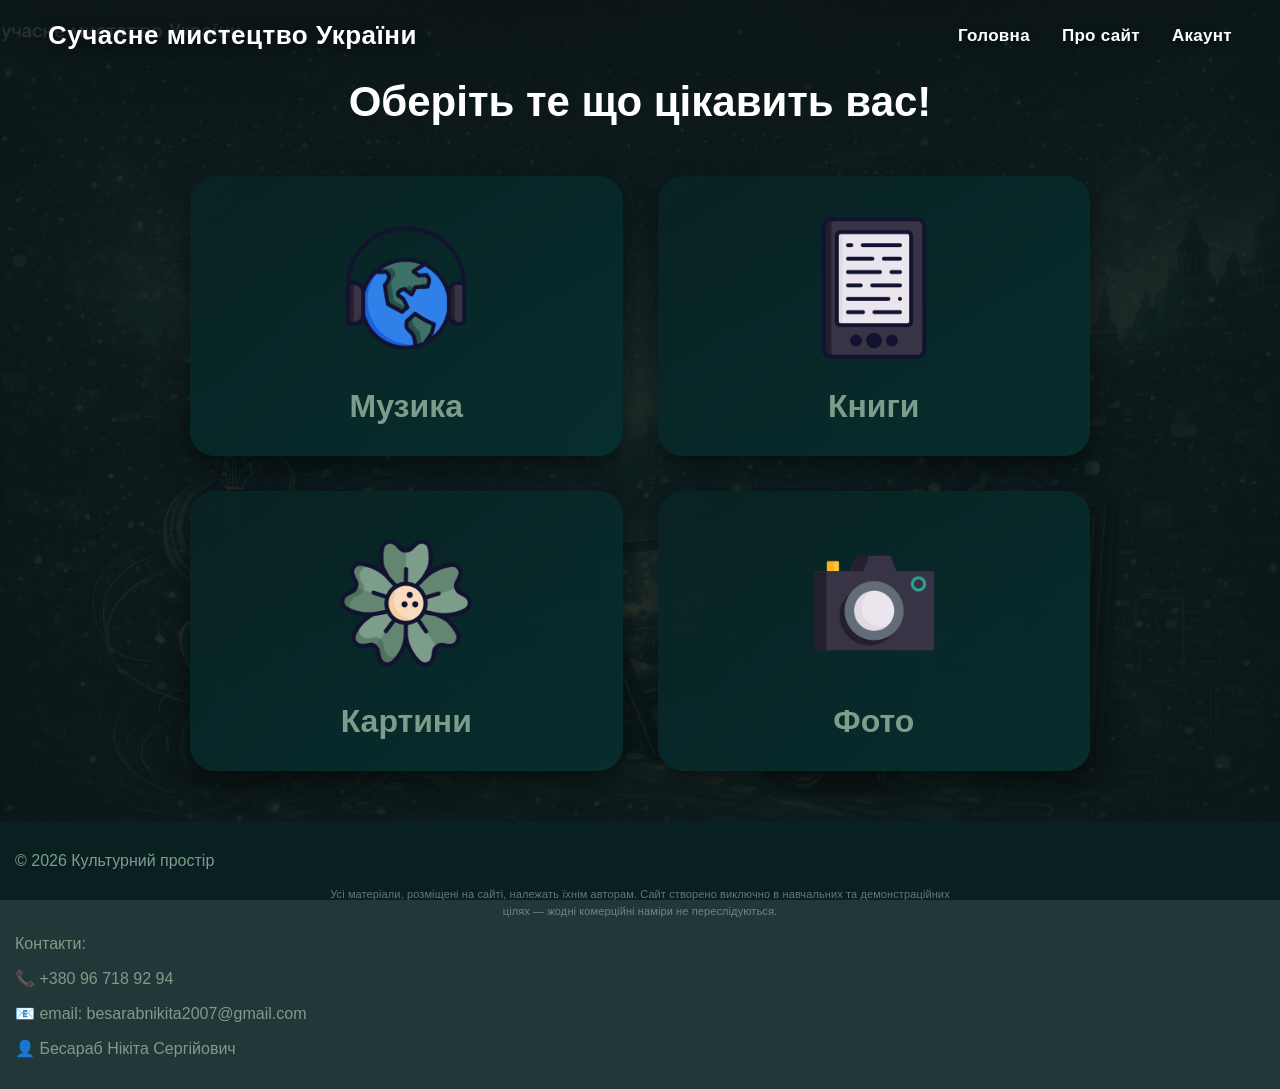
<file: index.html>
<!DOCTYPE html>
<html lang="uk">
<head>
    <meta charset="UTF-8">
    <meta name="viewport" content="width=device-width, initial-scale=1.0">
    <title>Культурний простір</title>

    <link rel="stylesheet" href="style.css">
    <script src="script.js" defer></script>
</head>

<body>

<header>
    <nav class="nav">
        <div class="logo">
            Сучасне мистецтво України
        </div>

        <ul class="menu">
            <li>
                <a href="index.html">Головна</a>
            </li>

            <li>
                <a href="About.html">Про сайт</a>
            </li>

            <!-- АККАУНТ -->
            <li>
                <a href="#" id="navAccountLink" onclick="openAuth()">Акаунт</a>
            </li>
        </ul>
    </nav>
</header>

<main>
    <h1>
        Оберіть те що цікавить вас!
    </h1>

    <div class="sections">

        <a href="Musiс.html" class="section-card">
            <img src="img/Musik.png" class="card-icon" data-gif="img/Musik.gif" alt="Музика">
            Музика
        </a>

        <a href="Book.html" class="section-card">
            <img src="img/Book.png" class="card-icon" data-gif="img/Book.gif" alt="Книги">
            Книги
        </a>

        <a href="Art.html" class="section-card">
            <img src="img/Art.png" class="card-icon" data-gif="img/Art.gif" alt="Картини">
            Картини
        </a>

        <a href="Photo.html" class="section-card">
            <img src="img/Camera.png" class="card-icon" data-gif="img/Camera.gif" alt="Фото">
            Фото
        </a>

    </div>
</main>

<!-- FOOTER — завжди знизу завдяки flex на body -->
<footer>
    <p>© 2026 Культурний простір</p>
    <p class="footer-disclaimer">Усі матеріали, розміщені на сайті, належать їхнім авторам. Сайт створено виключно в навчальних та демонстраційних цілях — жодні комерційні наміри не переслідуються.</p>
    <p>Контакти:</p>
    <div class="footer-contacts">
        <p onclick="copyText('+380967189294')">📞 +380 96 718 92 94</p>
        <p onclick="copyText('besarabnikita2007@gmail.com')">📧 email: besarabnikita2007@gmail.com</p>
        <p>👤 Бесараб Нікіта Сергійович</p>
    </div>
</footer>

<!-- ===== МОДАЛЬНЕ ВІКНО АКАУНТА ===== -->
<div id="authModal" class="auth-modal">

    <div class="auth-box">
        <div class="auth-inner">

            <!-- ХРЕСТИК над табами -->
            <div class="auth-header">
                <button class="close-btn" onclick="closeAuth()">✖</button>
            </div>

            <!-- Привітання залогіненого користувача -->
            <div id="userPanel" style="display:none; margin-bottom:12px;">
                <div id="userGreeting" style="color:#fff; font-weight:bold; margin-bottom:8px;"></div>
            </div>

            <!-- ТАБИ -->
            <div class="auth-tabs">
                <button id="tabLogin" class="active" onclick="showLogin()">Вхід</button>
                <button id="tabRegister" onclick="showRegister()">Реєстрація</button>
            </div>

            <!-- ФОРМИ з обгорткою для анімації -->
            <div class="auth-forms-wrapper">

                <!-- LOGIN -->
                <div id="loginForm" class="slide-in">
                    <input id="loginUser" placeholder="Логін">

                    <div class="pass-box">
                        <input id="loginPass" type="password" placeholder="Пароль">
                        <button type="button" onclick="togglePass('loginPass')">
                            <img src="img/Look.png" alt="show">
                        </button>
                    </div>

                    <button onclick="login()">Увійти</button>

                    <!-- Кнопка виходу на вкладці входу (прихована, якщо не залогінений) -->
                    <button id="logoutBtnLogin" onclick="logout()" class="logout-btn" style="display:none;">
                        Вийти з акаунту
                    </button>
                </div>

                <!-- REGISTER -->
                <div id="registerForm" class="slide-out-right" style="display:none;">
                    <input id="regUser" placeholder="Логін">

                    <div class="pass-box">
                        <input id="regPass" type="password" placeholder="Пароль">
                        <button type="button" onclick="togglePass('regPass')">
                            <img src="img/Look.png" alt="show">
                        </button>
                    </div>

                    <div class="pass-box">
                        <input id="regPass2" type="password" placeholder="Підтвердити пароль">
                        <button type="button" onclick="togglePass('regPass2')">
                            <img src="img/Look.png" alt="show">
                        </button>
                    </div>

                    <button onclick="register()">Зареєструватися</button>

                    <!-- Кнопка виходу на вкладці реєстрації (прихована, якщо не залогінений) -->
                    <button id="logoutBtnRegister" onclick="logout()" class="logout-btn" style="display:none;">
                        Вийти з акаунту
                    </button>
                </div>

            </div><!-- /auth-forms-wrapper -->

        </div><!-- /auth-inner -->
    </div><!-- /auth-box -->

</div><!-- /authModal -->

</body>
</html>
</file>
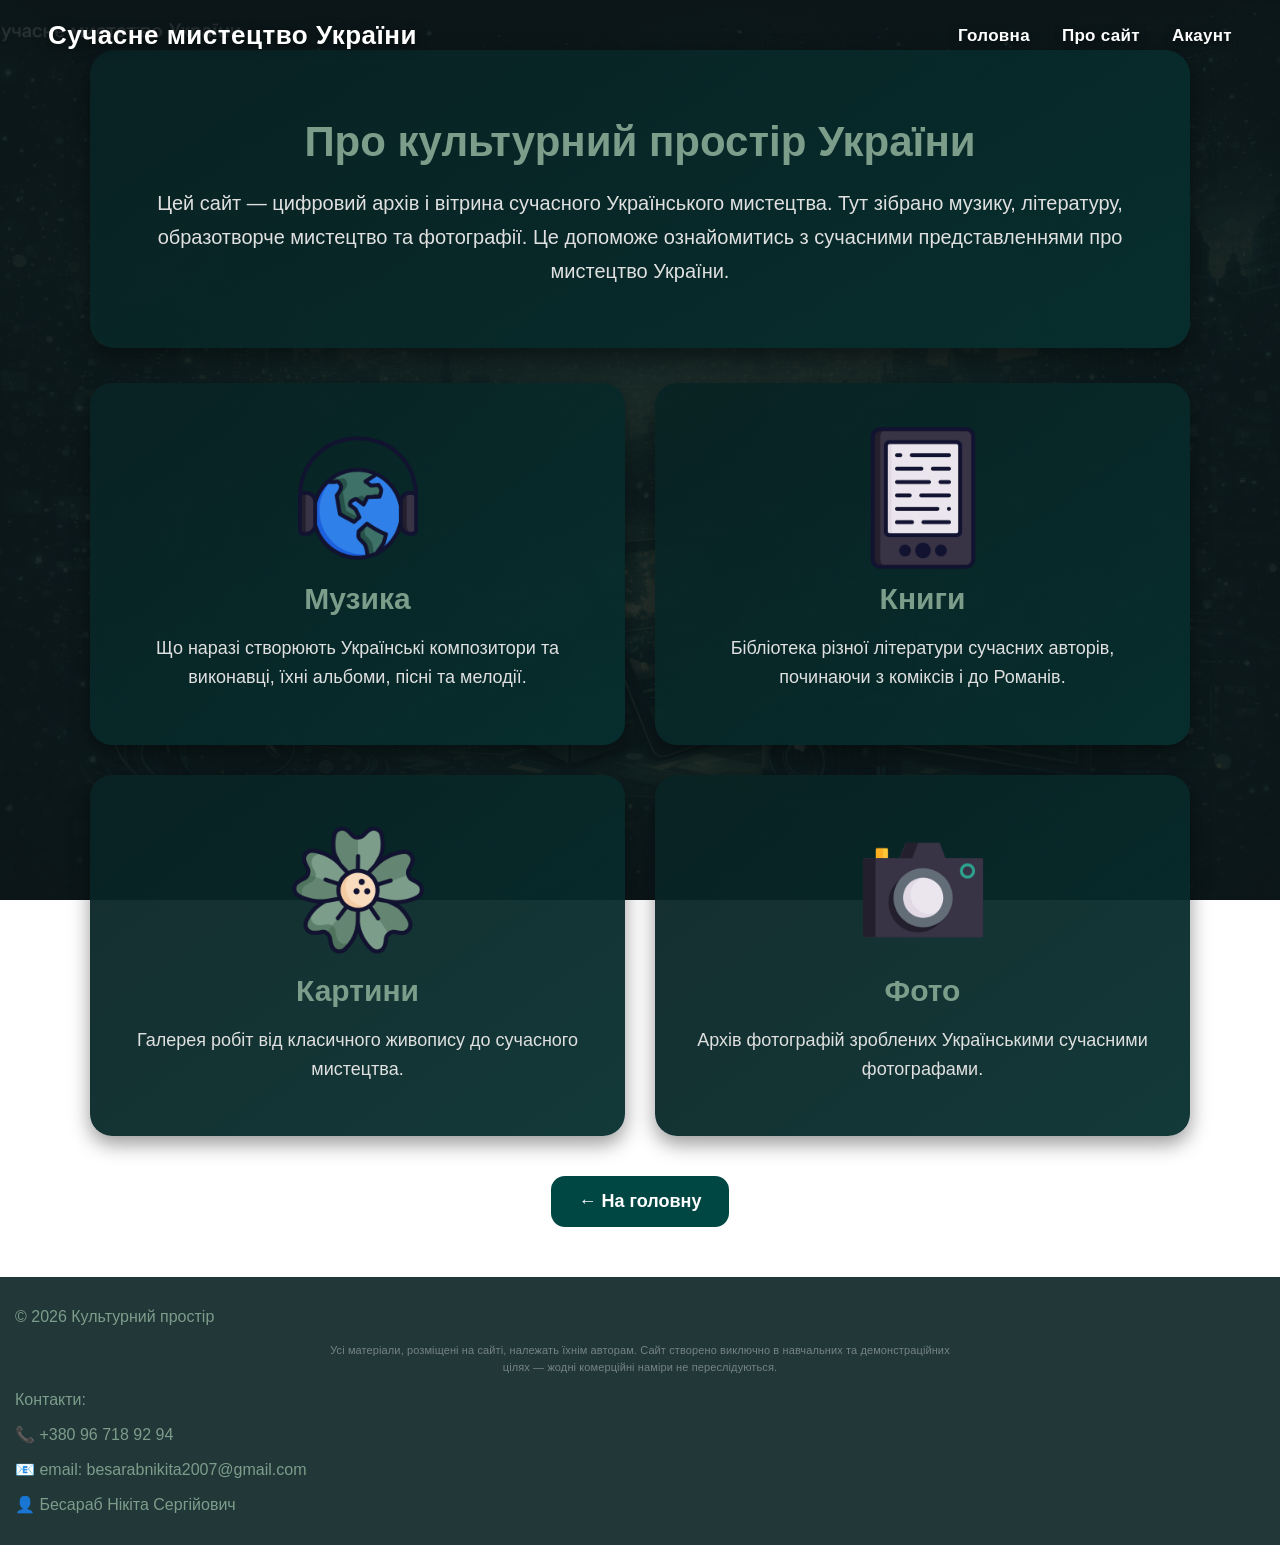
<file: About.html>
<!DOCTYPE html>
<html lang="uk">
<head>
    <meta charset="UTF-8">
    <title>Про сайт</title>
    <link rel="stylesheet" href="style.css">
    <script src="script.js"></script>
</head>
<body>
    <header>
        <nav class="nav">
            <div class="logo">Сучасне мистецтво України</div>
            <ul class="menu">
                <li><a href="index.html">Головна</a></li>
                <li><a href="about.html">Про сайт</a></li>
                <li>
                <a href="#" id="navAccountLink" onclick="openAuth()">Акаунт</a>
            </li>
    </ul>
</li>
            </ul>
        </nav>
    </header>

    <main class="about-main">
        <div class="about-hero">
            <h1>Про культурний простір України</h1>
            <p>Цей сайт — цифровий архів і вітрина сучасного Українського мистецтва. Тут зібрано музику, літературу, образотворче мистецтво та фотографії. Це допоможе ознайомитись з сучасними представленнями про мистецтво України.</p>
        </div>
        
        <div class="features">
            <div class="feat">
                <img src="img/Musik.png" class="card-icon" data-gif="img/Musik.gif" alt="Музика">
                <h3>Музика</h3>
                <p>Що наразі створюють Українські композитори та виконавці, їхні альбоми, пісні та мелодії.</p>
            </div>

            <div class="feat">
                <img src="img/Book.png" class="card-icon" data-gif="img/Book.gif" alt="Книги">
                <h3>Книги</h3>
                <p>Бібліотека різної літератури сучасних авторів, починаючи з коміксів і до Романів.</p>
            </div>

            <div class="feat">
                <img src="img/Art.png" class="card-icon" data-gif="img/Art.gif" alt="Картини">                
                <h3>Картини</h3>
                <p>Галерея робіт від класичного живопису до сучасного мистецтва.</p>
            </div>

            <div class="feat">
                <img src="img/Camera.png" class="card-icon" data-gif="img/Camera.gif" alt="Фото">
                <h3>Фото</h3>
                <p>Архів фотографій зроблених Українськими сучасними фотографами.</p>
            </div>
        </div>

        <a href="index.html" class="back-btn">← На головну</a>
    </main>

    <footer>
    <p>© 2026 Культурний простір</p>
    <p class="footer-disclaimer">Усі матеріали, розміщені на сайті, належать їхнім авторам. Сайт створено виключно в навчальних та демонстраційних цілях — жодні комерційні наміри не переслідуються.</p>
    <p>Контакти:</p>
    <div class="footer-contacts">
        <p onclick="copyText('+380967189294')">📞 +380 96 718 92 94</p>
        <p onclick="copyText('besarabnikita2007@gmail.com')">📧 email: besarabnikita2007@gmail.com</p>
        <p>👤 Бесараб Нікіта Сергійович</p>
    </div>
    </footer>
    <!-- ===== МОДАЛЬНЕ ВІКНО АКАУНТА ===== -->
<div id="authModal" class="auth-modal">
    <div class="auth-box">
        <div class="auth-inner">

            <div class="auth-header">
                <button class="close-btn" onclick="closeAuth()">✖</button>
            </div>

            <div id="userPanel" style="display:none; margin-bottom:12px;">
                <div id="userGreeting" style="color:#fff; font-weight:bold; margin-bottom:8px;"></div>
            </div>

            <div class="auth-tabs">
                <button id="tabLogin" class="active" onclick="showLogin()">Вхід</button>
                <button id="tabRegister" onclick="showRegister()">Реєстрація</button>
            </div>

            <div class="auth-forms-wrapper">

                <!-- LOGIN -->
                <div id="loginForm" class="slide-in">
                    <input id="loginUser" placeholder="Логін">
                    <div class="pass-box">
                        <input id="loginPass" type="password" placeholder="Пароль">
                        <button type="button" onclick="togglePass('loginPass')">
                            <img src="img/Look.png" alt="show">
                        </button>
                    </div>
                    <button onclick="login()">Увійти</button>
                    <button id="logoutBtnLogin" onclick="logout()" class="logout-btn" style="display:none;">
                        Вийти з акаунту
                    </button>
                </div>

                <!-- REGISTER -->
                <div id="registerForm" class="slide-out-right" style="display:none;">
                    <input id="regUser" placeholder="Логін">
                    <div class="pass-box">
                        <input id="regPass" type="password" placeholder="Пароль">
                        <button type="button" onclick="togglePass('regPass')">
                            <img src="img/Look.png" alt="show">
                        </button>
                    </div>
                    <div class="pass-box">
                        <input id="regPass2" type="password" placeholder="Підтвердити пароль">
                        <button type="button" onclick="togglePass('regPass2')">
                            <img src="img/Look.png" alt="show">
                        </button>
                    </div>
                    <button onclick="register()">Зареєструватися</button>
                    <button id="logoutBtnRegister" onclick="logout()" class="logout-btn" style="display:none;">
                        Вийти з акаунту
                    </button>
                </div>

            </div>
        </div>
    </div>
</div>
</body>
</html>
</file>
<file: style.css>
:root{
    --dark1:#0C1618;
    --dark2:#092223;
    --dark3:#062E2E;
    --accent:#004643;
    --light:#7D9D8B;
}

body{
    margin:0;
    font-family:Arial,sans-serif;
    color:#fff;
    display:flex;
    flex-direction:column;
    min-height:100vh;
    background:
    linear-gradient(rgba(12,22,24,.88),rgba(12,22,24,.88)),
    url("img/img_GlobalBG.png");
    background-size:cover;
    background-position:center;
    background-attachment:fixed;
}

/* HEADER */
header{
    background-color:transparent;
    position:fixed;
    top:0;
    left:0;
    right:0;
    z-index:100;
    transition:background-color .35s ease, backdrop-filter .35s ease;
}

header.scrolled{
    background-color:rgba(9,34,35,.85);
    backdrop-filter:blur(10px);
}

.nav{
    display:flex;
    justify-content:space-between;
    align-items:center;
    padding:20px 48px;
}

.logo{
    color:#fff;
    font-size:26px;
    font-weight:800;
    letter-spacing:.5px;
    text-shadow:0 2px 12px rgba(0,0,0,.6);
}

.menu{
    list-style:none;
    display:flex;
    gap:32px;
    margin:0;
    padding:0;
}

.menu a{
    color:#fff;
    text-decoration:none;
    font-size:17px;
    font-weight:600;
    letter-spacing:.3px;
    text-shadow:0 2px 8px rgba(0,0,0,.5);
    transition:color .2s ease;
}

.menu a:hover{
    color:var(--light);
}

/* відступ щоб контент не ховався під фіксованим хедером */
main,
.books-main,
.music-main,
.photo-main{
    padding-top:90px;
}

/* DROPDOWN */
.dropdown{
    position:relative;
}

.dropdown-menu{
    display:none;
    position:absolute;
    top:100%;
    right:0;
    background-color:#3F7267;
    list-style:none;
    padding:10px 0;
    margin:0;
    min-width:230px;
    border-radius:10px;
    box-shadow:0 6px 15px rgba(0,0,0,.4);
}

.dropdown-menu li{
    padding:12px 20px;
    cursor:pointer;
    transition:.2s ease;
}

.dropdown-menu li:hover{
    background-color:rgba(255,255,255,.15);
}

.dropdown:hover .dropdown-menu{
    display:block;
}

/* MAIN */
main{
    flex:1;
    padding:50px 20px;
    text-align:center;
}

/* HOME PAGE */
h1{
    font-size:42px;
    margin-bottom:50px;
    color:#fff;
}

.sections{
    display:grid;
    grid-template-columns:repeat(2,1fr);
    gap:35px;
    width:100%;
    max-width:900px;
    margin:0 auto;
}

.section-card{
    background:linear-gradient(145deg,rgba(9,34,35,.95),rgba(6,46,46,.95));
    border-radius:25px;
    height:280px;
    text-decoration:none;
    color:var(--light);
    font-size:32px;
    font-weight:bold;
    display:flex;
    flex-direction:column;
    align-items:center;
    justify-content:center;
    gap:20px;
    box-shadow:0 10px 25px rgba(0,0,0,.5);
    transition:.25s ease;
}

.section-card:hover{
    transform:translateY(-8px) scale(1.02);
    background:rgba(0,70,67,.95);
    color:#fff;
    box-shadow:0 15px 35px rgba(0,0,0,.7);
}

.card-icon{
    width:160px;
    height:160px;
    object-fit:contain;
}

/* ABOUT PAGE */
.about-main{
    max-width:1100px;
    margin:0 auto;
}

.about-hero{
    background:linear-gradient(145deg,rgba(9,34,35,.95),rgba(6,46,46,.95));
    border-radius:25px;
    padding:40px;
    margin-bottom:35px;
    box-shadow:0 10px 25px rgba(0,0,0,.45);
    text-align:center;
}

.about-hero h1{
    color:var(--light);
    font-size:42px;
    margin-bottom:20px;
}

.about-hero p{
    font-size:20px;
    line-height:1.7;
    color:#e0e0e0;
}

.features{
    display:grid;
    grid-template-columns:repeat(2,1fr);
    gap:30px;
}

.feat{
    background:linear-gradient(145deg,rgba(9,34,35,.95),rgba(6,46,46,.95));
    border-radius:22px;
    padding:35px;
    box-shadow:0 8px 20px rgba(0,0,0,.4);
    transition:.25s ease;
}

.feat:hover{
    transform:translateY(-6px);
    background:rgba(0,70,67,.95);
    box-shadow:0 14px 30px rgba(0,0,0,.55);
}

.feat-icon{
    font-size:55px;
    margin-bottom:15px;
}

.feat h3{
    margin-top:0;
    margin-bottom:15px;
    font-size:30px;
    color:var(--light);
}

.feat p{
    font-size:18px;
    line-height:1.6;
    color:#e0e0e0;
}

/* BUTTON */
.back-btn{
    display:inline-block;
    margin-top:40px;
    padding:15px 28px;
    background-color:var(--accent);
    color:#fff;
    text-decoration:none;
    border-radius:14px;
    font-size:18px;
    font-weight:bold;
    transition:.2s ease;
}

.back-btn:hover{
    background-color:var(--light);
    color:#000;
}

/* FOOTER */
footer{
    text-align:left;
    padding:15px;
    background-color:rgba(9,34,35,.9);
    color:var(--light);
    margin-top:auto;
}

/* ADAPTIVE */
@media(max-width:900px){
    .sections,
    .features{
        grid-template-columns:1fr;
    }

    h1,
    .about-hero h1{
        font-size:34px;
    }

    .feat h3{
        font-size:26px;
    }
}

@media(max-width:600px){
    .nav{
        flex-direction:column;
        gap:15px;
    }

    .menu{
        flex-wrap:wrap;
        justify-content:center;
    }

    .section-card{
        height:220px;
        font-size:26px;
    }

    .card-icon{
        font-size:50px;
    }

    .about-hero{
        padding:25px;
    }

    .about-hero h1{
        font-size:28px;
    }

    .about-hero p{
        font-size:17px;
    }

    .feat{
        padding:25px;
    }
}
/* PHOTO PAGE */
.photo-main{
    padding:50px 20px;
}

.photo-title{
    text-align:center;
    font-size:48px;
    color:var(--light);
    margin-bottom:50px;
}

.photo-gallery{
    max-width:1400px;
    margin:0 auto;

    display:grid;
    grid-template-columns:repeat(auto-fit,minmax(300px,1fr));
    gap:30px;
}

.photo-card{
    position:relative;
    overflow:hidden;
    border-radius:22px;
    height:420px;

    background:linear-gradient(145deg,rgba(9,34,35,.95),rgba(6,46,46,.95));

    box-shadow:0 10px 25px rgba(0,0,0,.45);
}

.photo-card img{
    width:100%;
    height:100%;
    object-fit:cover;
    transition:.3s ease;
}

.photo-card:hover img{
    transform:scale(1.05);
}

/* OVERLAY */
.photo-overlay{
    position:absolute;
    inset:0;

    background:rgba(0,0,0,.88);

    display:flex;
    flex-direction:column;
    justify-content:center;

    padding:25px;

    opacity:0;
    transition:.3s ease;
}

.photo-card:hover .photo-overlay{
    opacity:1;
}

.photo-overlay h3{
    color:var(--light);
    margin-bottom:15px;
}

.photo-overlay p{
    line-height:1.5;
    margin-bottom:20px;
}


/* адаптив */
@media(max-width:700px){
    .photo-title{
        font-size:36px;
    }

    .photo-card{
        height:350px;
    }
}
/* =========================
   BOOKS PAGE
========================== */
.books-main{
    padding:50px 20px;
}

.books-title{
    text-align:center;
    font-size:48px;
    color:var(--light);
    margin-bottom:50px;
}

.books-grid{
    max-width:1200px;
    margin:0 auto;
    display:grid;
    grid-template-columns:1fr 1fr;
    gap:30px;
}

.book-wrapper{
    position:relative;
    overflow:visible;
    transition:transform .35s ease;
}

.book-card{
    position:relative;
    border-radius:18px;
    overflow:hidden;
    height:400px;
    background:linear-gradient(145deg,rgba(9,34,35,.95),rgba(6,46,46,.95));
    box-shadow:0 10px 25px rgba(0,0,0,.5);
    cursor:pointer;
}

.book-card img{
    width:100%;
    height:100%;
    object-fit:cover;
    display:block;
    transition:.3s ease;
}

.book-card:hover img{
    transform:scale(1.04);
}

.book-card .no-cover{
    width:100%;
    height:100%;
    display:flex;
    align-items:center;
    justify-content:center;
    font-size:64px;
    color:var(--light);
    opacity:.4;
}

/* Скидання зміщення при відкритті */

/* Панель з інформацією */
.book-panel{
    overflow:hidden;
    max-height:0;
    opacity:0;
    background:linear-gradient(160deg,#0e2e30,#091f21);
    border-radius:0 0 18px 18px;
    border:1px solid rgba(125,157,139,.18);
    border-top:none;
    box-shadow:0 12px 30px rgba(0,0,0,.55);
    transition:max-height .45s cubic-bezier(.4,0,.2,1),
               opacity .35s ease,
               padding .35s ease;
    padding:0 24px;
    box-sizing:border-box;
    position:relative;
    z-index:10;

    display:flex;
    flex-direction:column;
    gap:16px;
}

.book-wrapper.open .book-card{
    border-radius:18px 18px 0 0;
    transform:translateY(0) !important;
}

.book-wrapper.open .book-panel{
    max-height:320px;
    opacity:1;
    pointer-events:auto;
    padding:22px 24px 24px;
}

.book-panel-title{
    font-size:18px;
    font-weight:bold;
    color:#fff;
    margin:0;
    line-height:1.3;
}

.book-panel-divider{
    height:1px;
    background:rgba(125,157,139,.3);
    border:none;
    margin:0;
}

.book-panel-label{
    font-size:11px;
    font-weight:700;
    letter-spacing:1.5px;
    text-transform:uppercase;
    color:var(--light);
    margin:0 0 4px 0;
}

.book-panel-author{
    font-size:16px;
    color:#e0e0e0;
    margin:0;
}

.book-panel-desc{
    font-size:14px;
    color:rgba(224,224,224,.85);
    line-height:1.65;
    margin:0;
}

@media(max-width:900px){
    .books-grid{
        grid-template-columns:1fr;
        gap:60px;
    }

    .books-title{
        font-size:36px;
    }

    .book-card{
        height:340px;
    }
}

/* =========================
   AUTH MODAL (АКАУНТ)
========================= */
.auth-modal{
    position:fixed;
    inset:0;
    background:rgba(0,0,0,.75);
    backdrop-filter:blur(8px);
    display:none;
    justify-content:center;
    align-items:center;
    z-index:999;
}

/* ЗОВНІШНІЙ КОНТЕЙНЕР — градієнтна рамка */
.auth-box{
    width:440px;
    padding:3px;
    background:linear-gradient(135deg,#3F7267,#1a4a45,#0C1618);
    border-radius:24px;
    box-shadow:
        0 30px 80px rgba(0,0,0,.7),
        0 0 0 1px rgba(125,157,139,.15),
        inset 0 1px 0 rgba(255,255,255,.06);
    position:relative;
}

/* ВНУТРІШНІЙ КОНТЕЙНЕР */
.auth-inner{
    background:linear-gradient(160deg,#0e2e30,#091f21);
    padding:36px 32px 28px;
    border-radius:22px;
    position:relative;
}

/* ТАБИ */
.auth-tabs{
    display:flex;
    gap:0;
    margin-bottom:28px;
    background:rgba(0,0,0,.35);
    border-radius:14px;
    padding:4px;
}

/* кнопки табів */
.auth-tabs button{
    flex:1;
    padding:11px;
    border:none;
    background:transparent;
    color:rgba(255,255,255,.45);
    cursor:pointer;
    transition:.3s ease;
    border-radius:15px;
    font-size:10px;
    font-weight:600;
    letter-spacing:.2px;
    width:auto;
    margin-top:0;
    box-shadow:none;
}

/* активна вкладка */
.auth-tabs button.active{
    background:linear-gradient(135deg,#3F7267,#2a5c55);
    color:#fff;
    box-shadow:0 4px 15px rgba(0,0,0,.4);
}


.auth-tabs button:hover:not(.active){
    color:rgba(255,255,255,.75);
    background:rgba(255,255,255,.06);
    transform:none;
}

/* input */
.auth-box input{
    width:100%;
    padding:13px 16px;
    margin:6px 0;
    border:1px solid rgba(125,157,139,.2);
    border-radius:12px;
    outline:none;
    background:rgba(0,0,0,.35);
    color:#fff;
    font-size:15px;
    box-sizing:border-box;
    transition:.25s ease;
}

.auth-box input::placeholder{
    color:rgba(255,255,255,.28);
}

.auth-box input:focus{
    border-color:var(--light);
    background:rgba(0,0,0,.5);
    box-shadow:0 0 0 3px rgba(125,157,139,.15);
}

/* ===== ПАРОЛЬ + КНОПКА ===== */
.pass-box{
    display:flex;
    align-items:center;
    gap:8px;
}

.pass-box input{
    flex:1;
}

.pass-box button{
    width:46px !important;
    height:46px !important;
    flex:0 0 46px;
    padding:0 !important;
    margin-top:6px !important;
    display:flex;
    align-items:center;
    justify-content:center;
    border:1px solid rgba(125,157,139,.2) !important;
    border-radius:12px !important;
    background:rgba(0,0,0,.35) !important;
    color:#fff;
    cursor:pointer;
    transition:.2s ease;
    box-shadow:none !important;
    letter-spacing:0;
    font-size:14px;
}

.pass-box button:hover{
    background:var(--accent) !important;
    border-color:var(--light) !important;
    transform:none !important;
}

.pass-box button img{
    width:20px;
    height:20px;
    filter:brightness(0) invert(1) opacity(.6);
}


/* ОСНОВНІ КНОПКИ */
.auth-box button{
    width:100%;
    margin-top:16px;
    padding:14px;
    border:none;
    border-radius:13px;
    background:linear-gradient(135deg,#3F7267,#2a5c55);
    color:#fff;
    font-weight:700;
    font-size:15px;
    cursor:pointer;
    transition:.25s ease;
    box-shadow:0 6px 20px rgba(0,0,0,.35);
    letter-spacing:.3px;
}

.auth-box button:hover{
    background:linear-gradient(135deg,#5a9a8a,#3F7267) !important;
    color:#fff !important;
    transform:translateY(-2px);
    box-shadow:0 10px 28px rgba(0,0,0,.45);
}

.auth-box button:active{
    transform:translateY(0);
}

/* logout */
.logout-btn{
    background:linear-gradient(135deg,#c0392b,#96281b) !important;
    margin-top:10px !important;
}

.logout-btn:hover{
    background:linear-gradient(135deg,#e74c3c,#c0392b) !important;
}
        /* ===== АНІМАЦІЯ ПЕРЕМИКАННЯ ФОРМ ===== */
        .auth-forms-wrapper {
            position: relative;
            overflow: hidden;
        }

        #loginForm,
        #registerForm {
            transition: opacity .35s ease, transform .35s ease;
        }

        #loginForm.slide-out-left {
            opacity: 0;
            transform: translateX(-40px);
            pointer-events: none;
            position: absolute;
            width: 100%;
        }

        #registerForm.slide-out-right {
            opacity: 0;
            transform: translateX(40px);
            pointer-events: none;
            position: absolute;
            width: 100%;
        }

        #loginForm.slide-in,
        #registerForm.slide-in {
            opacity: 1;
            transform: translateX(0);
        }

        /* ===== ХРЕСТИК — над табами ===== */
        .auth-header {
            display: flex;
            justify-content: flex-end;
            margin-bottom: 12px;
        }

        .close-btn {
            all: unset;
            width: auto !important;
            height: auto !important;
            padding: 4px 8px !important;
            margin: 0 !important;
            background: none !important;
            border: none !important;
            box-shadow: none !important;
            color: rgba(255,255,255,.35);
            font-size: 20px;
            line-height: 1;
            cursor: pointer;
            transition: color .2s ease;
        }

        .close-btn:hover {
            color: #fff !important;
            background: none !important;
            transform: none !important;
        }
/* =========================
   MUSIC PAGE
========================== */
.music-main{
    padding:50px 20px;
}

.music-title{
    text-align:center;
    font-size:48px;
    color:var(--light);
    margin-bottom:50px;
}

.music-grid{
    max-width:1300px;
    margin:0 auto;
    display:grid;
    grid-template-columns:repeat(4,1fr);
    gap:24px;
}

.music-wrapper{
    position:relative;
}

.music-card{
    position:relative;
    border-radius:16px;
    overflow:hidden;
    height:220px;
    background:linear-gradient(145deg,rgba(9,34,35,.95),rgba(6,46,46,.95));
    box-shadow:0 8px 22px rgba(0,0,0,.5);
    cursor:pointer;
    transition:transform .3s ease,box-shadow .3s ease;
    display:flex;
    flex-direction:column;
    align-items:center;
    justify-content:center;
    gap:12px;
}

.music-card img.cover{
    width:100%;
    height:100%;
    object-fit:cover;
    position:absolute;
    inset:0;
    transition:transform .35s ease,filter .35s ease;
}

.music-card:hover img.cover{
    transform:scale(1.06);
    filter:brightness(.55);
}

.music-card .no-cover{
    display:flex;
    align-items:center;
    justify-content:center;
    font-size:52px;
    color:var(--light);
    opacity:.45;
    position:relative;
    z-index:1;
    pointer-events:none;
}

.music-card-label{
    position:absolute;
    bottom:0;
    left:0;
    right:0;
    padding:12px 14px 14px;
    background:linear-gradient(transparent,rgba(0,0,0,.82));
    z-index:2;
    pointer-events:none;
    transition:opacity .3s ease;
}

.music-card-label .track-name{
    font-size:14px;
    font-weight:700;
    color:#fff;
    margin:0 0 2px 0;
    white-space:nowrap;
    overflow:hidden;
    text-overflow:ellipsis;
}

.music-card-label .track-artist{
    font-size:12px;
    color:var(--light);
    margin:0;
    white-space:nowrap;
    overflow:hidden;
    text-overflow:ellipsis;
}

.expand-icon{
    position:absolute;
    top:10px;
    right:12px;
    z-index:3;
    font-size:18px;
    color:rgba(255,255,255,.55);
    transition:color .25s ease,transform .35s ease;
    pointer-events:none;
}

.music-wrapper.open .expand-icon{
    transform:rotate(180deg);
    color:var(--light);
}

.music-card:hover{
    transform:translateY(-5px);
    box-shadow:0 16px 36px rgba(0,0,0,.65);
}

.music-panel{
    overflow:hidden;
    max-height:0;
    opacity:0;
    background:linear-gradient(160deg,#0e2e30,#091f21);
    border-radius:0 0 16px 16px;
    border:1px solid rgba(125,157,139,.18);
    border-top:none;
    box-shadow:0 12px 30px rgba(0,0,0,.55);
    transition:max-height .45s cubic-bezier(.4,0,.2,1),
               opacity .35s ease,
               padding .35s ease;
    padding:0 20px;
    box-sizing:border-box;
    position:relative;
    z-index:5;
}

.music-wrapper.open .music-card{
    border-radius:16px 16px 0 0;
    transform:translateY(0) !important;
}

.music-wrapper.open .music-panel{
    max-height:260px;
    opacity:1;
    padding:18px 20px 20px;
}

.panel-meta{
    display:flex;
    flex-direction:column;
    gap:8px;
}

.panel-title{
    font-size:15px;
    font-weight:700;
    color:#fff;
    margin:0;
    line-height:1.3;
}

.panel-divider{
    height:1px;
    background:rgba(125,157,139,.3);
    border:none;
    margin:0;
}

.panel-label{
    font-size:10px;
    font-weight:700;
    letter-spacing:1.4px;
    text-transform:uppercase;
    color:var(--light);
    margin:0 0 2px 0;
}

.panel-artist{
    font-size:13px;
    color:#e0e0e0;
    margin:0 0 6px 0;
}

.panel-desc{
    font-size:12px;
    color:rgba(224,224,224,.8);
    line-height:1.55;
    margin:0;
}

.panel-audio{
    width:100%;
    margin-top:12px;
    accent-color:var(--light);
    border-radius:8px;
}

.audio-placeholder{
    width:100%;
    margin-top:12px;
    padding:10px 14px;
    background:rgba(0,0,0,.3);
    border:1px dashed rgba(125,157,139,.35);
    border-radius:10px;
    color:rgba(125,157,139,.65);
    font-size:12px;
    text-align:center;
    letter-spacing:.5px;
    box-sizing:border-box;
}

@media(max-width:1100px){
    .music-grid{
        grid-template-columns:repeat(3,1fr);
    }
}

@media(max-width:800px){
    .music-grid{
        grid-template-columns:repeat(2,1fr);
    }

    .music-title{
        font-size:36px;
    }

    .music-card{
        height:190px;
    }
}

@media(max-width:500px){
    .music-grid{
        grid-template-columns:1fr;
    }
}

.music-card .no-cover img{
    width:70px;
    height:70px;
    object-fit:contain;
}
/* =========================================================
   ПОВНИЙ АДАПТИВ — ПК / ПЛАНШЕТ / СМАРТФОН
   ========================================================= */

/* ── Бургер-кнопка (прихована на десктопі) ── */
.burger{
    display:none;
    flex-direction:column;
    justify-content:center;
    gap:5px;
    width:36px;
    height:36px;
    cursor:pointer;
    background:none;
    border:none;
    padding:0;
    z-index:200;
}

.burger span{
    display:block;
    height:3px;
    border-radius:3px;
    background:#fff;
    transition:transform .3s ease, opacity .3s ease, width .3s ease;
    transform-origin:center;
}

.burger.active span:nth-child(1){ transform:translateY(8px) rotate(45deg); }
.burger.active span:nth-child(2){ opacity:0; width:0; }
.burger.active span:nth-child(3){ transform:translateY(-8px) rotate(-45deg); }

/* ── Мобільне меню (overlay) ── */
.mobile-nav-overlay{
    display:none;
    position:fixed;
    inset:0;
    background:rgba(6,18,19,.97);
    backdrop-filter:blur(12px);
    z-index:150;
    flex-direction:column;
    align-items:center;
    justify-content:center;
    gap:36px;
}

.mobile-nav-overlay.open{
    display:flex;
}

.mobile-nav-overlay a{
    color:#fff;
    text-decoration:none;
    font-size:28px;
    font-weight:700;
    letter-spacing:.5px;
    text-shadow:0 2px 10px rgba(0,0,0,.6);
    transition:color .2s ease;
}

.mobile-nav-overlay a:hover{
    color:var(--light);
}

/* =========================================================
   ПЛАНШЕТ  769px – 1100px
   ========================================================= */
@media(max-width:1100px){

    /* Хедер */
    .nav{ padding:16px 28px; }
    .logo{ font-size:22px; }

    /* Головна — картки секцій */
    .sections{
        max-width:680px;
        gap:24px;
    }

    .section-card{
        height:240px;
        font-size:28px;
    }

    .card-icon{
        width:130px;
        height:130px;
    }

    /* About */
    .about-hero h1{ font-size:36px; }
    .about-hero p{ font-size:18px; }
    .feat h3{ font-size:26px; }
    .feat p{ font-size:16px; }

    /* Photo / Art */
    .photo-gallery{
        grid-template-columns:repeat(2,1fr);
    }

    /* Books */
    .books-grid{
        gap:20px;
    }

    /* Music */
    .music-grid{
        grid-template-columns:repeat(3,1fr);
    }
}

/* =========================================================
   ПЛАНШЕТ  577px – 768px
   ========================================================= */
@media(max-width:768px){

    /* Хедер — бургер */
    .burger{ display:flex; }
    .menu{ display:none !important; }
    .nav{ padding:14px 20px; }
    .logo{ font-size:18px; }

    /* Прибираємо padding-top (хедер менший) */
    main,
    .books-main,
    .music-main,
    .photo-main,
    .about-main{
        padding-top:72px;
    }

    /* Головна */
    h1{ font-size:30px; margin-bottom:32px; }

    .sections{
        grid-template-columns:1fr 1fr;
        max-width:100%;
        gap:16px;
        padding:0 4px;
    }

    .section-card{
        height:200px;
        font-size:22px;
        border-radius:18px;
    }

    .card-icon{
        width:100px;
        height:100px;
    }

    /* About */
    .about-main{ padding:72px 16px 30px; }
    .about-hero{ padding:28px 20px; border-radius:18px; }
    .about-hero h1{ font-size:28px; }
    .about-hero p{ font-size:16px; }
    .features{ grid-template-columns:1fr; gap:16px; }
    .feat{ padding:24px 20px; border-radius:16px; }
    .feat h3{ font-size:22px; }
    .feat p{ font-size:15px; }
    .back-btn{ font-size:16px; padding:12px 22px; }

    /* Photo / Art */
    .photo-title,
    .books-title,
    .music-title{ font-size:36px; margin-bottom:30px; }

    .photo-gallery{ grid-template-columns:1fr 1fr; gap:16px; }
    .photo-card{ height:280px; }

    /* Books */
    .books-grid{ grid-template-columns:1fr; gap:16px; }
    .book-card{ height:300px; }

    /* Music */
    .music-grid{ grid-template-columns:repeat(2,1fr); gap:16px; }
    .music-card{ height:190px; }

    /* Auth modal */
    .auth-box{ width:calc(100vw - 32px); max-width:420px; }
    .auth-inner{ padding:28px 20px 22px; }

    /* Footer */
    footer{ padding:14px 16px; }
    .footer-contacts p{ font-size:13px; }
}

/* =========================================================
   МОБІЛЬНИЙ  до 576px
   ========================================================= */
@media(max-width:576px){

    /* Хедер */
    .nav{ padding:12px 16px; }
    .logo{ font-size:15px; }

    main,
    .books-main,
    .music-main,
    .photo-main,
    .about-main{
        padding-top:64px;
    }

    /* Головна */
    h1{ font-size:24px; margin-bottom:24px; }

    .sections{
        grid-template-columns:1fr 1fr;
        gap:12px;
    }

    .section-card{
        height:160px;
        font-size:18px;
        gap:12px;
        border-radius:16px;
    }

    .card-icon{
        width:72px;
        height:72px;
    }

    /* About */
    .about-hero h1{ font-size:24px; }
    .about-hero p{ font-size:14px; }
    .feat h3{ font-size:20px; }
    .feat p{ font-size:14px; }
    .back-btn{ font-size:15px; padding:11px 18px; }

    /* Photo / Art */
    .photo-title,
    .books-title,
    .music-title{ font-size:28px; margin-bottom:20px; }

    .photo-gallery{ grid-template-columns:1fr; gap:14px; }
    .photo-card{ height:260px; }

    .photo-overlay{
        opacity:1;
        background:linear-gradient(transparent 40%, rgba(0,0,0,.9));
        justify-content:flex-end;
        padding:16px;
    }

    .photo-overlay h3{ font-size:14px; margin-bottom:6px; }
    .photo-overlay p{ font-size:12px; margin-bottom:0; line-height:1.4; }

    /* Books */
    .books-grid{ grid-template-columns:1fr; gap:14px; }
    .book-card{ height:250px; }
    .book-panel-title{ font-size:15px; }
    .book-panel-author{ font-size:14px; }
    .book-panel-desc{ font-size:13px; }
    .book-wrapper.open .book-panel{ max-height:280px; }

    /* Music */
    .music-grid{ grid-template-columns:1fr 1fr; gap:12px; }
    .music-card{ height:160px; }
    .music-card-label .track-name{ font-size:12px; }
    .music-card-label .track-artist{ font-size:11px; }
    .music-wrapper.open .music-panel{ max-height:220px; }
    .panel-title{ font-size:13px; }
    .panel-artist{ font-size:12px; }
    .panel-desc{ font-size:11px; }
    .audio-placeholder{ font-size:11px; padding:8px 10px; }

    /* Auth modal */
    .auth-box{ width:calc(100vw - 24px); }
    .auth-inner{ padding:24px 16px 18px; }
    .auth-tabs button{ font-size:13px; padding:9px; }

    /* Footer */
    footer{ padding:12px 14px; font-size:13px; }
    .footer-contacts{ display:flex; flex-direction:column; gap:4px; }
    .footer-contacts p{ font-size:12px; margin:0; }
}

/* =========================================================
   ДУЖЕ МАЛІ  до 375px
   ========================================================= */
@media(max-width:375px){

    .section-card{ height:140px; font-size:16px; }
    .card-icon{ width:60px; height:60px; }

    .music-grid{ grid-template-columns:1fr; }
    .music-card{ height:180px; }

    .photo-card{ height:220px; }
    .book-card{ height:220px; }

    .logo{ font-size:13px; }
}
/* =========================================================
   ITEM MODAL (Art / Photo pages)
   ========================================================= */
.item-modal{
    display:none;
    position:fixed;
    inset:0;
    background:rgba(0,0,0,.85);
    backdrop-filter:blur(8px);
    z-index:500;
    align-items:center;
    justify-content:center;
    padding:20px;
}

.item-modal-box{
    background:linear-gradient(145deg,#0c2426,#062e2e);
    border-radius:24px;
    box-shadow:0 24px 60px rgba(0,0,0,.7);
    width:100%;
    max-width:1100px;
    max-height:90vh;
    display:grid;
    grid-template-columns:1fr 1fr;
    overflow:hidden;
    position:relative;
}

.im-close{
    position:absolute;
    top:14px;
    right:18px;
    background:rgba(255,255,255,.1);
    border:none;
    color:#fff;
    font-size:20px;
    cursor:pointer;
    width:36px;
    height:36px;
    border-radius:50%;
    z-index:10;
    transition:.2s;
}
.im-close:hover{ background:rgba(255,255,255,.25); }

.im-left{
    display:flex;
    flex-direction:column;
    gap:0;
    overflow:hidden;
}

.im-img{
    width:100%;
    height:360px;
    object-fit:cover;
    flex-shrink:0;
}

/* Книги — обкладинка повністю видна без обрізання */
.im-img.im-img-book{
    object-fit:contain;
    height:420px;
    background:rgba(0,0,0,.35);
    padding:12px;
    box-sizing:border-box;
}

.im-info{
    padding:24px;
    overflow-y:auto;
    flex:1;
}

.im-author{
    color:var(--light);
    font-size:16px;
    font-weight:700;
    margin:0 0 10px;
}

.im-desc{
    color:#d8d8d8;
    font-size:14px;
    line-height:1.65;
    margin:0;
}

.im-right{
    border-left:1px solid rgba(125,157,139,.2);
    overflow-y:auto;
    padding:24px;
}

/* =========================================================
   REVIEW SYSTEM
   ========================================================= */
.reviews-title{
    font-size:16px;
    font-weight:700;
    color:var(--light);
    margin:0 0 16px;
    text-transform:uppercase;
    letter-spacing:1px;
}

.review-form{
    margin-bottom:20px;
}

.review-form-title{
    font-size:13px;
    color:#bbb;
    margin:0 0 10px;
}

/* Rating numbers row */
.rating-row{
    display:flex;
    gap:6px;
    flex-wrap:wrap;
    margin-bottom:12px;
}

.rating-num{
    width:32px;
    height:32px;
    display:flex;
    align-items:center;
    justify-content:center;
    border-radius:8px;
    background:rgba(125,157,139,.12);
    border:1px solid rgba(125,157,139,.25);
    color:#aaa;
    font-size:13px;
    font-weight:700;
    cursor:pointer;
    transition:background .15s, color .15s, box-shadow .15s, transform .1s;
    user-select:none;
}

.rating-num.hover{
    background:rgba(125,157,139,.35);
    color:#fff;
    box-shadow:0 0 8px rgba(125,157,139,.5);
}

.rating-num.selected{
    background:linear-gradient(135deg,#004643,#7D9D8B);
    color:#fff;
    border-color:var(--light);
    box-shadow:0 0 10px rgba(125,157,139,.6);
    transform:scale(1.1);
}

/* wave-glow animation for hovered numbers */
@keyframes ratingGlow{
    0%,100%{ box-shadow:0 0 6px rgba(125,157,139,.4); }
    50%{ box-shadow:0 0 16px rgba(125,157,139,.9); }
}
.rating-num.hover{
    animation:ratingGlow .7s ease infinite;
}

.review-textarea{
    width:100%;
    min-height:80px;
    background:rgba(0,0,0,.3);
    border:1px solid rgba(125,157,139,.3);
    border-radius:10px;
    color:#fff;
    font-size:13px;
    padding:10px 12px;
    resize:vertical;
    box-sizing:border-box;
    font-family:inherit;
    transition:.2s;
}
.review-textarea:focus{
    outline:none;
    border-color:var(--light);
    box-shadow:0 0 0 2px rgba(125,157,139,.2);
}

.review-submit-btn{
    margin-top:10px;
    padding:9px 20px;
    background:linear-gradient(135deg,#004643,#3F7267);
    color:#fff;
    border:none;
    border-radius:10px;
    font-size:13px;
    font-weight:700;
    cursor:pointer;
    transition:.2s;
    letter-spacing:.5px;
}
.review-submit-btn:hover{
    background:linear-gradient(135deg,#3F7267,var(--light));
    color:#000;
}

.review-login-prompt{
    background:rgba(0,0,0,.25);
    border:1px dashed rgba(125,157,139,.3);
    border-radius:12px;
    padding:16px;
    text-align:center;
    margin-bottom:16px;
}
.review-login-prompt p{
    color:#bbb;
    font-size:13px;
    margin:0 0 10px;
}
.review-login-btn{
    padding:8px 18px;
    background:var(--accent);
    color:#fff;
    border:none;
    border-radius:9px;
    font-size:13px;
    font-weight:700;
    cursor:pointer;
    transition:.2s;
}
.review-login-btn:hover{
    background:var(--light);
    color:#000;
}

.reviews-list{
    display:flex;
    flex-direction:column;
    gap:12px;
    margin-top:8px;
}

.no-reviews{
    color:rgba(125,157,139,.6);
    font-size:13px;
    font-style:italic;
    margin:0;
}

.review-item{
    background:rgba(0,0,0,.25);
    border:1px solid rgba(125,157,139,.15);
    border-radius:12px;
    padding:12px 14px;
}

.review-header{
    display:flex;
    justify-content:space-between;
    align-items:center;
    margin-bottom:6px;
}

.review-user{
    font-size:13px;
    font-weight:700;
    color:var(--light);
}

.review-rating{
    font-size:13px;
    color:#e0e0e0;
    font-weight:700;
}

.review-comment{
    font-size:13px;
    color:#d0d0d0;
    line-height:1.5;
    margin:0;
}

/* =========================================================
   PHOTO CARD — click-to-open (no hover overlay on desktop)
   ========================================================= */
.photo-card{
    cursor:pointer;
}
.photo-card .photo-overlay{
    opacity:0;
    pointer-events:none;
}
/* show a subtle label at bottom always */
.photo-card .photo-overlay{
    justify-content:flex-end;
    padding:16px 20px 20px;
    background:linear-gradient(transparent 40%, rgba(0,0,0,.75));
    opacity:1;
    pointer-events:none;
}
.photo-card .photo-overlay h3{
    font-size:14px;
    margin-bottom:4px;
}
.photo-card .photo-overlay p{
    display:none;
}

/* =========================================================
   MUSIC / BOOK REVIEW SECTION (inside expand panel)
   ========================================================= */
.review-section{
    border-top:1px solid rgba(125,157,139,.2);
    margin-top:14px;
    padding-top:14px;
}

/* Music panel needs more max-height when reviews shown */
.music-wrapper.open .music-panel{
    max-height:600px !important;
}

/* Book panel too */
.book-wrapper.open .book-panel{
    max-height:700px !important;
}

/* Book buy link */
.book-buy-link{
    display:inline-block;
    margin-top:10px;
    padding:7px 16px;
    background:linear-gradient(135deg,#004643,#3F7267);
    color:#fff;
    border-radius:9px;
    font-size:12px;
    font-weight:700;
    text-decoration:none;
    transition:.2s;
}
.book-buy-link:hover{
    background:var(--light);
    color:#000;
}
.book-buy-locked{
    display:block;
    margin-top:10px;
    font-size:12px;
    color:rgba(125,157,139,.6);
    font-style:italic;
}

/* =========================================================
   LOGIN PROMPT MODAL
   ========================================================= */
.login-prompt-modal{
    display:none;
    position:fixed;
    inset:0;
    background:rgba(0,0,0,.75);
    backdrop-filter:blur(6px);
    z-index:600;
    align-items:center;
    justify-content:center;
}
.login-prompt-box{
    background:linear-gradient(145deg,#0c2426,#062e2e);
    border-radius:20px;
    padding:36px 32px;
    max-width:380px;
    width:90%;
    text-align:center;
    box-shadow:0 20px 50px rgba(0,0,0,.6);
}
.login-prompt-box h3{
    color:var(--light);
    margin:0 0 12px;
    font-size:20px;
}
.login-prompt-box p{
    color:#ccc;
    font-size:14px;
    line-height:1.6;
    margin:0 0 20px;
}
.login-prompt-box .lp-btn{
    padding:11px 24px;
    background:linear-gradient(135deg,#004643,#3F7267);
    color:#fff;
    border:none;
    border-radius:11px;
    font-size:14px;
    font-weight:700;
    cursor:pointer;
    transition:.2s;
    margin:4px;
}
.login-prompt-box .lp-btn:hover{
    background:var(--light);
    color:#000;
}
.login-prompt-box .lp-cancel{
    background:rgba(255,255,255,.08);
}
.login-prompt-box .lp-cancel:hover{
    background:rgba(255,255,255,.18);
    color:#fff;
}

/* =========================================================
   RESPONSIVE — item modal
   ========================================================= */
@media(max-width:768px){
    .item-modal-box{
        grid-template-columns:1fr;
        max-height:92vh;
        overflow-y:auto;
    }
    .im-left{ flex-direction:column; }
    .im-img{ height:220px; }
    .im-right{
        border-left:none;
        border-top:1px solid rgba(125,157,139,.2);
    }
}
/* =========================================================
   AUDIO PLAYER in item modal
   ========================================================= */
.im-audio-wrap{
    width:100%;
    margin-bottom:14px;
}
.im-audio{
    width:100%;
    border-radius:12px;
    outline:none;
    filter: invert(0);
    accent-color: var(--light);
}
.im-audio::-webkit-media-controls-panel{
    background: rgba(0,70,67,.55);
    border-radius:12px;
}
.im-audio-placeholder{
    width:100%;
    padding:18px 0;
    text-align:center;
    color:var(--light);
    font-size:15px;
    background:rgba(0,70,67,.18);
    border:1px dashed rgba(125,157,139,.3);
    border-radius:12px;
}

/* =========================================================
   RATING DISPLAY (in review list)
   ========================================================= */
.rating-row-display{
    display:flex;
    gap:4px;
    flex-wrap:wrap;
    margin:6px 0 8px;
}
.rating-num-display{
    width:26px;
    height:26px;
    display:flex;
    align-items:center;
    justify-content:center;
    border-radius:6px;
    background:rgba(125,157,139,.1);
    border:1px solid rgba(125,157,139,.2);
    color:#666;
    font-size:11px;
    font-weight:700;
}
.rating-num-display.selected{
    background:linear-gradient(135deg,#004643,#7D9D8B);
    color:#fff;
    border-color:var(--light);
    box-shadow:0 0 6px rgba(125,157,139,.45);
}

/* =========================================================
   REVIEW ACTIONS (submit + delete buttons row)
   ========================================================= */
.review-actions{
    display:flex;
    justify-content:space-between;
    align-items:center;
    gap:10px;
    margin-top:4px;
    width:100%;
}
.review-delete-btn{
    padding:9px 18px;
    background:rgba(180,40,40,.15);
    border:1px solid rgba(220,60,60,.35);
    color:#e88;
    border-radius:10px;
    font-size:13px;
    font-weight:700;
    cursor:pointer;
    transition:.2s;
    margin-left:auto;
}
.review-delete-btn:hover{
    background:rgba(200,50,50,.35);
    border-color:rgba(255,80,80,.6);
    color:#fff;
}

/* =========================================================
   FOOTER DISCLAIMER
   ========================================================= */
.footer-disclaimer{
    font-size:11px;
    color:rgba(255,255,255,.38);
    text-align: center;
    max-width:640px;
    margin:6px auto 0;
    line-height:1.5;
    letter-spacing:.01em;
}
</file>
